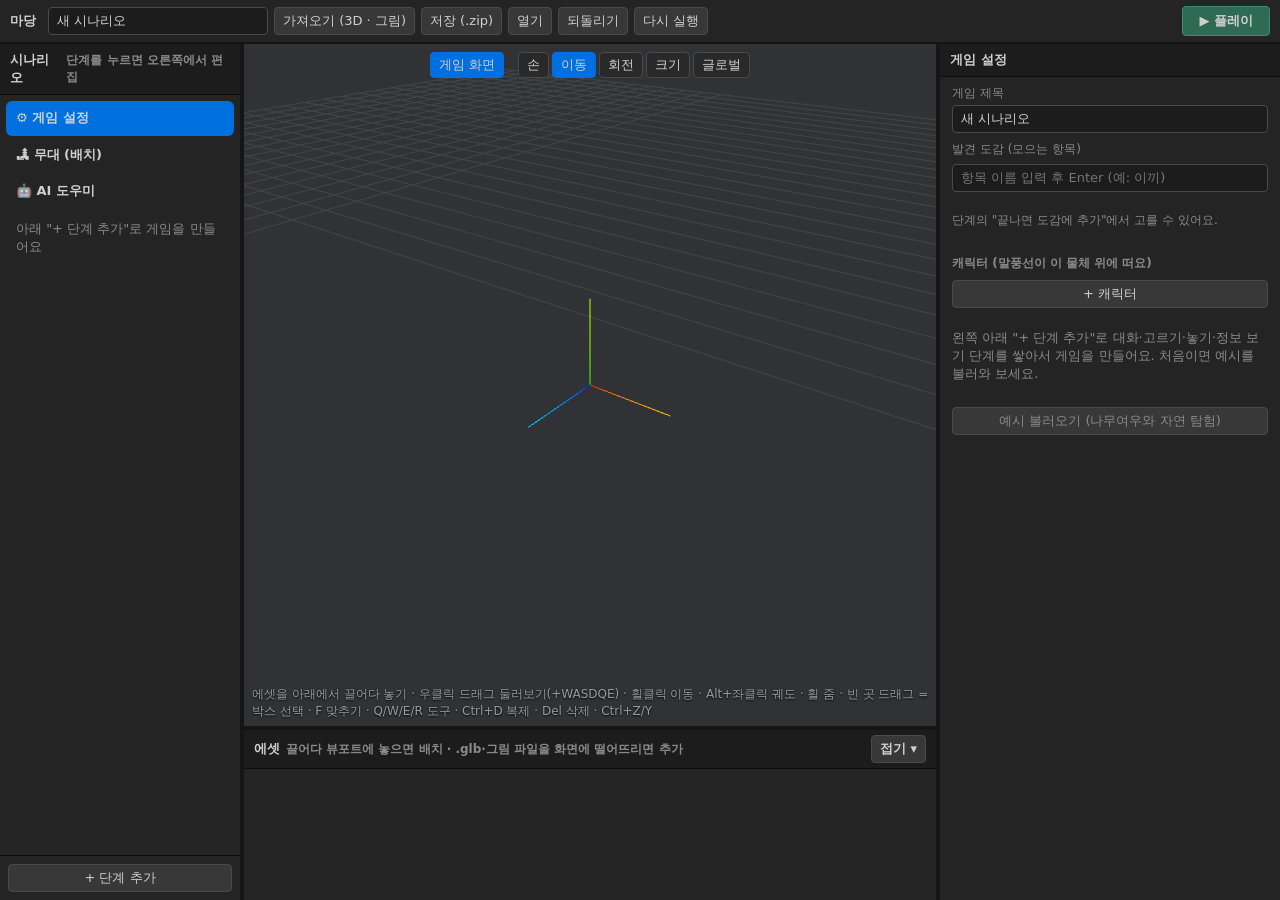
<file: index.html>
<!doctype html>
<html lang="ko">
<head>
<meta charset="utf-8">
<meta name="viewport" content="width=device-width, initial-scale=1">
<title>Madang 마당</title>
<style>:root{--bg:#151515;--panel:#242424;--panel2:#1c1c1c;--line:#0d0d0d;--text:#d0d0d0;--dim:#8a8a8a;--btn:#383838;--btn-h:#474747;--accent:#0070e0;--row-h:#2e2e2e;--left-w:240px;--right-w:340px;--tray-h:170px}*{box-sizing:border-box}body{background:var(--bg);color:var(--text);grid-template:44px 1fr 4px var(--tray-h) / var(--left-w) 4px 1fr 4px var(--right-w);height:100vh;margin:0;font:13px/1.4 system-ui,Malgun Gothic,sans-serif;display:grid;overflow:hidden}body.trayClosed{--tray-h:34px}header{background:var(--panel);grid-area:1/1/2/-1;align-items:center;gap:6px;margin-bottom:2px;padding:0 10px;display:flex}header b{margin-right:6px}button,input,select{font:inherit;color:inherit;background:var(--btn);border:1px solid #4a4a4a;border-radius:4px;padding:4px 8px}button{cursor:pointer}button:hover{background:var(--btn-h)}button.on{background:var(--accent);border-color:var(--accent)}input,select{background:var(--panel2);width:100%}input[type=checkbox]{width:auto}textarea{width:100%;font:inherit;color:inherit;background:var(--panel2);resize:vertical;border:1px solid #4a4a4a;border-radius:4px;padding:6px}ul{margin:0;padding:0;list-style:none}li{cursor:pointer}li.sel,.fTop.sel,.fStep.sel{background:var(--accent)!important}.dim{color:var(--dim);font-size:12px}.title{background:var(--panel2);border-bottom:1px solid var(--line);align-items:center;gap:6px;padding:7px 10px;font-weight:600;display:flex}.title .grow{flex:1}#btnPlay{background:#2f6a55;border-color:#3d8a6e;padding:5px 16px;font-weight:600}#flow{grid-area:2/1/5/2}#lsplit{grid-area:2/2/5/3}#view{grid-area:2/3/3/4}#tsplit{grid-area:3/3/4/4}#tray{grid-area:4/3/5/4}#rsplit{grid-area:2/4/5/5}#inspector{grid-area:2/5/5/6}.split{background:var(--bg);touch-action:none;-webkit-user-select:none;user-select:none;z-index:2;position:relative}.split:after{content:"";position:absolute;inset:-4px 0}#lsplit:after,#rsplit:after{inset:0 -4px}.split:hover,.split.drag{background:var(--accent)}#lsplit,#rsplit{cursor:col-resize}#tsplit{cursor:row-resize}body.trayClosed #tsplit{pointer-events:none}#flow{background:var(--panel);flex-direction:column;min-height:0;display:flex}#flowList{flex:1;padding:6px;overflow:auto}.fTop{border-radius:6px;align-items:center;gap:8px;margin-bottom:2px;padding:8px 10px;font-weight:600;display:flex}.fTop:hover,.fStep:hover{background:var(--row-h)}.fChapter{color:var(--dim);cursor:default;-webkit-user-select:none;user-select:none;padding:10px 6px 3px;font-size:11px}.fStep{-webkit-user-select:none;user-select:none;border:1px solid #0000;border-radius:6px;grid-template-columns:20px 1fr;gap:2px 6px;padding:6px 8px;display:grid;position:relative}.fStep .scNo{color:var(--dim);text-align:right;grid-row:1/3;padding-top:1px}.fStep .scText{text-overflow:ellipsis;white-space:nowrap;color:#bbb;font-size:12px;overflow:hidden}.fStep.sel .scText{color:#fff}.fStep .fActs{gap:2px;display:none;position:absolute;top:4px;right:4px}.fStep:hover .fActs{display:flex}.fActs button{background:#333;padding:0 6px;font-size:11px}.fStep.dragging{opacity:.4}.fStep.dropBefore{box-shadow:inset 0 3px var(--accent)}.fStep.dropAfter{box-shadow:inset 0 -3px var(--accent)}.fChapter.dropInto{color:#fff;box-shadow:inset 0 -3px var(--accent)}.scType{white-space:nowrap;background:#3a3a3a;border-radius:8px;justify-self:start;padding:0 7px;font-size:11px}.t-choice{background:#5a3d7a}.t-place{background:#2f6a55}.t-info{background:#7a5a2f}.fEmpty{color:var(--dim);padding:10px}#flowAdd{border-top:1px solid var(--line);padding:8px;position:relative}#flowAdd>button{width:100%}#addMenu{background:#2c2c2c;border:1px solid #444;border-radius:6px;flex-direction:column;gap:2px;padding:4px;display:flex;position:absolute;bottom:44px;left:8px;right:8px;box-shadow:0 6px 18px #0008}#addMenu[hidden]{display:none}#addMenu button{text-align:left;background:0 0;border:0}#addMenu button:hover{background:var(--row-h)}#addMenu small{color:var(--dim);margin-left:6px}#view{min-width:0;min-height:0;position:relative;overflow:hidden}#view canvas{display:block}#vtools{z-index:3;gap:3px;display:flex;position:absolute;top:8px;left:50%;transform:translate(-50%)}#vtools button{background:#282828d9;padding:3px 8px}#vtools button.on{background:var(--accent)}#vtools .sep{width:8px}#hint{color:#9a9a9a;pointer-events:none;text-shadow:0 1px 2px #000;z-index:1;font-size:12px;position:absolute;bottom:6px;left:8px}body.stepFocus #hint{display:none}#msg{color:#ffd27a;z-index:4;pointer-events:none;background:#000c;border-radius:6px;padding:4px 12px;position:absolute;top:56px;left:50%;transform:translate(-50%)}#msg:empty{display:none}#marquee{pointer-events:none;background:#0070e026;border:1px solid #4aa3ff;position:absolute}.drop #view{outline:3px dashed var(--accent);outline-offset:-3px}#tray{background:var(--panel);flex-direction:column;min-height:0;display:flex}#tray .title{padding:5px 10px}#trayBody{flex:1;padding:8px 10px;overflow:auto}body.trayClosed #trayBody{display:none}#assetList{flex-wrap:wrap;gap:8px;display:flex}#assetList li{-webkit-user-select:none;user-select:none;background:#2a2a2a;border:1px solid #444;border-radius:4px;flex-direction:column;width:92px;font-size:12px;display:flex;overflow:hidden}#assetList img{pointer-events:none;background:radial-gradient(#4a4a4a,#2c2c2c);width:90px;height:90px;display:block}#assetList span{white-space:nowrap;text-overflow:ellipsis;border-top:2px solid var(--accent);padding:3px 6px;overflow:hidden}#assetList li:hover{border-color:var(--accent)}#assetList li.sel{border-color:var(--accent);background:#1d3a5c!important}body.placing,body.placing *{cursor:copy!important}#imageHead{margin:10px 0 6px}#imageList{flex-wrap:wrap;gap:8px;display:flex}#imageList li{cursor:default;background:#2a2a2a;border:1px solid #444;border-radius:4px;flex-direction:column;width:92px;font-size:12px;display:flex;overflow:hidden}#imageList img{object-fit:cover;width:90px;height:64px;display:block}#imageList span{white-space:nowrap;text-overflow:ellipsis;border-top:2px solid #c9a227;padding:3px 6px;overflow:hidden}#inspector{background:var(--panel);flex-direction:column;min-height:0;display:flex}#insBody{flex-direction:column;flex:1;gap:8px;padding:8px 12px 16px;display:flex;overflow:auto}#insBody>section{flex-direction:column;gap:8px;display:flex}#insBody>section[hidden]{display:none}#insBody h4{color:var(--dim);margin:6px 0 0;font-size:12px;font-weight:600}.scField{flex-direction:column;flex:1;gap:3px;min-width:0;display:flex}.scField>span{color:var(--dim);font-size:12px}.scRow{align-items:flex-end;gap:8px;display:flex}.scBar{flex-wrap:wrap;align-items:center;gap:4px;display:flex}.scBar select{width:auto}.scPlay{background:#2f6a55;margin-left:auto}.scSub{border-left:3px solid #444;flex-direction:column;gap:6px;padding:4px 0 4px 10px;display:flex}.scCard{background:var(--panel2);border-radius:6px;grid-template-columns:1fr auto;gap:4px;padding:6px;display:grid}.scCard .scImg,.scCard .scCheck{grid-column:1/-1}.scCheck{white-space:nowrap;align-items:center;gap:4px;display:flex}.scImg{align-items:center;gap:6px;display:flex}.scImg img{object-fit:cover;border-radius:4px;width:44px;height:44px}.scImg em{color:var(--dim);font-size:12px}.scHello{color:var(--dim);flex-direction:column;gap:10px;display:flex}.chips{flex-wrap:wrap;gap:4px;display:flex}.chips span{background:#3a3a3a;border-radius:10px;align-items:center;gap:4px;padding:2px 4px 2px 10px;display:flex}.chips button{background:0 0;border:0;padding:0 6px}#outSearch{width:100%}.cols,#objectList li{grid-template-columns:1fr 100px;gap:8px;padding:3px 8px;display:grid}.cols{color:var(--dim);border-bottom:1px solid var(--line);font-size:12px}#objectList{background:var(--panel2);border-radius:4px;max-height:40vh;overflow:auto}#objectList li:nth-child(2n){background:#202020}#objectList li:hover{background:var(--row-h)}#objectList li span:last-child{color:var(--dim);text-overflow:ellipsis;white-space:nowrap;overflow:hidden}.row{grid-template-columns:34px 1fr 1fr 1fr;align-items:center;gap:3px;display:grid}#btnBack{align-self:flex-start}#btnBack[hidden]{display:none}#aiCode{font:12px/1.4 Consolas,monospace}#btnRun{margin-left:0}body.playing #vtools,body.playing #hint{display:none}</style>
  <script type="module" crossorigin src="./assets/main-tUcpjm-h.js"></script>
  <link rel="modulepreload" crossorigin href="./assets/player-zhtlNGGX.js">
  <link rel="stylesheet" crossorigin href="./assets/player-BO5rk6H3.css">
</head>
<body>
<header>
  <b>마당</b>
  <input id="mapName" style="width:220px" value="새 시나리오" title="게임 제목">
  <button id="btnImport" title="3D(.glb)와 그림(png/jpg/webp)을 여러 개 한꺼번에">가져오기 (3D · 그림)</button>
  <button id="btnSave">저장 (.zip)</button>
  <button id="btnOpen">열기</button>
  <button id="btnUndo" title="Ctrl+Z">되돌리기</button>
  <button id="btnRedo" title="Ctrl+Y">다시 실행</button>
  <span style="flex:1"></span>
  <button id="btnPlay" title="고른 단계부터 실행 (Esc로 끝내기)">▶ 플레이</button>
  <input id="fileGlb" type="file" accept=".glb,.png,.jpg,.jpeg,.webp" multiple hidden>
  <input id="fileZip" type="file" accept=".zip" hidden>
</header>

<aside id="flow">
  <div class="title">시나리오 <span class="dim">단계를 누르면 오른쪽에서 편집</span></div>
  <div id="flowList"></div>
  <div id="flowAdd">
    <div id="addMenu" hidden></div>
    <button id="btnAddStep">+ 단계 추가</button>
  </div>
</aside>
<div id="lsplit" class="split" title="드래그: 크기 조절 · 더블클릭: 기본 크기"></div>

<main id="view">
  <div id="vtools">
    <button id="btnOverlay" class="on" title="고른 단계의 게임 화면을 겹쳐 보기">게임 화면</button>
    <span class="sep"></span>
    <button data-tool="hand" title="Q">손</button>
    <button data-tool="translate" class="on" title="W">이동</button>
    <button data-tool="rotate" title="E">회전</button>
    <button data-tool="scale" title="R">크기</button>
    <button id="btnSpace" title="X">글로벌</button>
  </div>
  <div id="hint">에셋을 아래에서 끌어다 놓기 · 우클릭 드래그 둘러보기(+WASDQE) · 휠클릭 이동 · Alt+좌클릭 궤도 · 휠 줌 · 빈 곳 드래그 = 박스 선택 · F 맞추기 · Q/W/E/R 도구 · Ctrl+D 복제 · Del 삭제 · Ctrl+Z/Y</div>
  <div id="msg"></div>
</main>
<div id="tsplit" class="split" title="드래그: 크기 조절 · 더블클릭: 기본 크기"></div>
<section id="tray">
  <div class="title">에셋 <span class="dim">끌어다 뷰포트에 놓으면 배치 · .glb·그림 파일을 화면에 떨어뜨리면 추가</span><span class="grow"></span><button id="btnTray" title="접기/펴기">접기 ▾</button></div>
  <div id="trayBody"><ul id="assetList"></ul><div id="imageHead" class="dim" hidden>그림 (카드·정보 패널용)</div><ul id="imageList"></ul></div>
</section>

<div id="rsplit" class="split" title="드래그: 크기 조절 · 더블클릭: 기본 크기"></div>
<aside id="inspector">
  <div class="title" id="insTitle">설정</div>
  <div id="insBody">
    <button id="btnBack" hidden>← 단계로 돌아가기</button>
    <section id="insSettings"></section>
    <section id="insStep"></section>
    <section id="insStage" hidden>
      <input id="outSearch" placeholder="물체 검색...">
      <div class="cols"><span>이름</span><span>에셋</span></div>
      <ul id="objectList"></ul>
      <div id="objCount" class="dim"></div>
    </section>
    <section id="insAi" hidden>
      <label class="scField"><span>무엇을 부탁할까요</span>
        <select id="aiMode">
          <option value="new">시나리오 새로 만들기 (지금 단계를 바꿈)</option>
          <option value="append">시나리오 뒤에 이어 붙이기</option>
          <option value="stage">무대 배치 · 연결 (물체 놓기, 캐릭터·화면 위치 연결)</option>
        </select></label>
      <textarea id="aiPrompt" rows="4"></textarea>
      <button id="btnCopy" title="Ctrl+Enter">① AI용 요청 복사</button>
      <p class="dim">② claude.ai 또는 ChatGPT 채팅에 붙여넣기 (추가 요금 없음)<br>③ AI 답을 통째로 아래 칸에 붙여넣기</p>
      <textarea id="aiCode" rows="8" spellcheck="false" placeholder="AI가 준 답을 여기 붙여넣어요"></textarea>
      <button id="btnRun" class="scPlay" title="Ctrl+Enter">④ 확인 후 적용</button>
      <p class="dim">적용한 결과는 Ctrl+Z 한 번으로 통째로 되돌릴 수 있어요. 사실이 맞는지는 꼭 직접 확인하세요.</p>
    </section>
    <section id="insObject" hidden>
      <label class="scField"><span>이름</span><input id="pName"></label>
      <div class="row"><span></span><span class="dim">X</span><span class="dim">Y</span><span class="dim">Z</span></div>
      <div class="row"><span>위치</span><input data-k="p0" type="number" step="0.1"><input data-k="p1" type="number" step="0.1"><input data-k="p2" type="number" step="0.1"></div>
      <div class="row"><span>회전</span><input data-k="r0" type="number" step="5"><input data-k="r1" type="number" step="5"><input data-k="r2" type="number" step="5"></div>
      <div class="row"><span>크기</span><input data-k="s0" type="number" step="0.1"><input data-k="s1" type="number" step="0.1"><input data-k="s2" type="number" step="0.1"></div>
      <p class="dim">위치 m · 회전 도(°) · 여러 개 고르면 같은 값이 모두에 적용</p>
    </section>
  </div>
</aside>
</body>
</html>
</file>
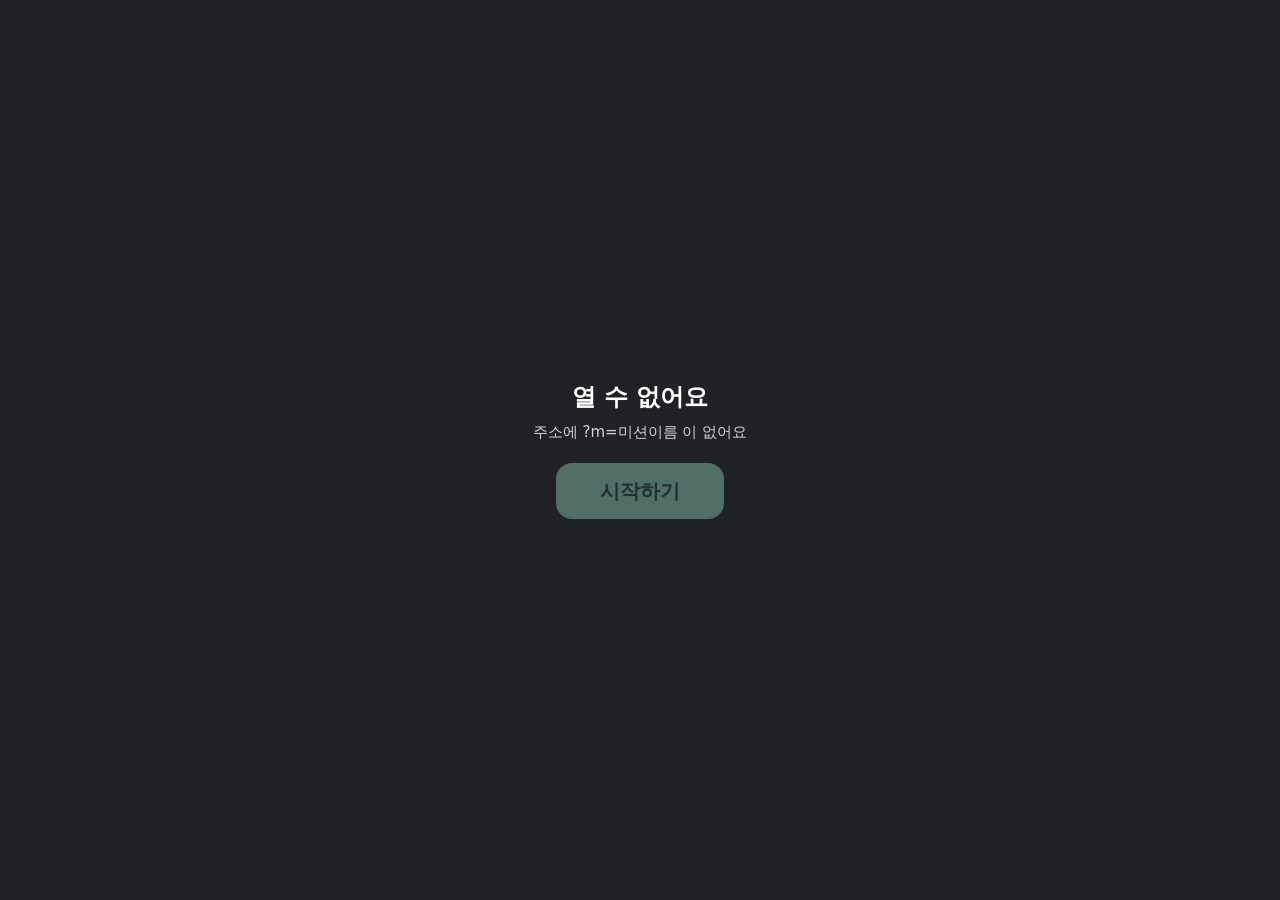
<file: play.html>
<!doctype html>
<html lang="ko">
<head>
<meta charset="utf-8">
<meta name="viewport" content="width=device-width, initial-scale=1, maximum-scale=1, user-scalable=no">
<title>마당 플레이</title>
<style>html,body{color:#fff;background:#202226;height:100%;margin:0;font:15px/1.4 system-ui,Malgun Gothic,sans-serif;overflow:hidden}#view{touch-action:none;position:fixed;inset:0}#view canvas{display:block}#gate{z-index:10;text-align:center;background:#202226ee;place-items:center;padding:24px;display:grid;position:fixed;inset:0}#gate h1{margin:0 0 8px;font-size:24px}#gate p{opacity:.8;margin:0 0 20px}#gate button{font:inherit;color:#1f4a3d;background:#9be3cb;border:0;border-radius:16px;padding:14px 44px;font-size:20px;font-weight:700}#gate button:disabled{opacity:.4}#gate[hidden]{display:none}#hint{z-index:5;pointer-events:none;background:#000a;border-radius:14px;padding:10px 18px;position:fixed;top:40%;left:50%;transform:translate(-50%)}#hint[hidden],#sheet[hidden],#edge[hidden]{display:none}.poweredby-img{display:none!important}#sheet{z-index:4;max-height:55vh;padding:12px 12px max(12px, env(safe-area-inset-bottom));flex-direction:column;gap:10px;display:flex;position:fixed;bottom:0;left:0;right:0;overflow-y:auto}#sheet .b3{width:auto;box-shadow:0 -2px 16px #0006}#sheet .bBubble:after{display:none}#sheet .bLine{font-size:20px}#sheet .bCards{grid-template-columns:repeat(auto-fit,minmax(130px,1fr));gap:10px;display:grid}#sheet .pCard{width:auto;min-height:0}#sheet .pCard img{height:80px}#sheet .bInfo img{max-height:30vh}#sheet .bInfo.big img{max-height:60vh}#sheet>.pBtn{align-self:stretch;padding:14px}.sizeRow{justify-content:center;gap:8px;display:flex}.sizeRow .on{color:#1f4a3d;background:#9be3cb}#play .pHud{top:max(10px, env(safe-area-inset-top));flex-wrap:wrap;justify-content:center;max-width:calc(100vw - 90px);bottom:auto}#play .pTeacher{top:max(10px, env(safe-area-inset-top));flex-direction:column-reverse;align-items:flex-end;bottom:auto}#edge{z-index:3;pointer-events:none;position:fixed;transform:translate(-50%,-50%)}#edge span{filter:drop-shadow(0 0 4px #000a);border:14px solid #0000;border-left:22px solid #9be3cb;width:0;height:0;display:block}</style>
<script src="localize-8thwall-ui.js"></script>
  <script type="module" crossorigin src="./assets/play-BzQImpXS.js"></script>
  <link rel="modulepreload" crossorigin href="./assets/player-zhtlNGGX.js">
  <link rel="stylesheet" crossorigin href="./assets/player-BO5rk6H3.css">
</head>
<body>
<main id="view"></main>
<div id="hint" hidden></div>
<div id="sheet" hidden></div>
<div id="edge" hidden><span></span></div>
<div id="gate">
  <div>
    <h1 id="title">불러오는 중…</h1>
    <p id="msg"></p>
    <button id="btnStart" disabled>시작하기</button>
  </div>
</div>
</body>
</html>
</file>
<file: assets/player-BO5rk6H3.css>
#ui3d{pointer-events:none;z-index:1;inset:0;position:absolute!important}.b3{--p:#384280f2;--mint:#9be3cb;background:var(--p);color:#fff;border-radius:18px;padding:14px 18px;font:18px/1.45 system-ui,Malgun Gothic,sans-serif;box-shadow:0 6px 18px #0007}.b3 button{font:inherit;cursor:pointer}.bBubble{flex-direction:column;gap:8px;width:380px;display:flex;position:relative}.bBubble:after{content:"";border:16px solid #0000;border-bottom:0;border-top-color:var(--p);position:absolute;bottom:-16px;left:50%;transform:translate(-50%)}.bWho{opacity:.9;align-items:center;gap:8px;font-size:15px;display:flex}.pBadge{color:#5a3a00;background:#f3c35b;border-radius:50%;place-items:center;width:30px;height:30px;font-weight:700;display:grid}.bLine{white-space:pre-wrap;font-size:24px;font-weight:700}.bGuide{opacity:.85;border-top:1px solid #fff3;padding-top:6px;font-size:15px}.bGuide.wrong{opacity:1;color:#ffd27a}.bCards{gap:20px;display:flex}.pCard{border:3px solid #fff3;flex-direction:column;justify-content:flex-end;align-items:center;gap:4px;width:190px;min-height:150px;padding:12px;display:flex}.pCard:hover{border-color:var(--mint);background:var(--p)}.pCard img{object-fit:cover;border-radius:10px;width:100%;height:100px}.pCard b{font-size:20px}.pCard small{opacity:.8;font-size:14px}.bInfo{width:360px}.bInfo.big{width:640px}.pInfoHead{justify-content:space-between;align-items:center;gap:8px;display:flex}.bInfo img{object-fit:cover;border-radius:10px;width:100%;max-height:420px;margin-top:8px}.bInfo p{margin:8px 0 4px}.pCredit{opacity:.7;font-size:13px}.bCount{flex-direction:column;align-items:center;gap:4px;padding:10px 16px;display:flex}.bCount small{opacity:.8;font-size:13px}.pCount{align-items:center;gap:8px;display:flex}.pCount span{border:3px solid #9fd4ff;border-radius:50%/60% 60% 40% 40%;width:22px;height:28px}.pCount span.got{background:#6ec6ff}.bEnd{text-align:center;width:360px}.bEnd b{font-size:26px}.bEnd div{justify-content:center;gap:8px;margin-top:12px;display:flex}.pBtn{background:var(--mint,#9be3cb);color:#1f4a3d;border:0;border-radius:14px;align-self:center;padding:10px 36px;font-size:18px;font-weight:700}.pBtn:hover{background:var(--mint,#9be3cb);filter:brightness(1.08)}.pMini{color:#fff;background:#fff2;border:0;border-radius:8px;padding:3px 10px;font-size:13px}.pMini:hover{background:#ffffff38}#play{pointer-events:none;color:#fff;z-index:2;--p:#384280eb;--mint:#9be3cb;position:absolute;inset:0}#play>*{pointer-events:auto}#play.preview>*{pointer-events:none}#play button{font:inherit;cursor:pointer}.pHud{background:var(--p);border-radius:14px;align-items:center;gap:10px;padding:5px 10px;font-size:12px;display:flex;position:absolute;bottom:10px;left:50%;transform:translate(-50%)}.pTabs,.pDexItems{align-items:center;gap:4px;display:flex}.pTabs span{background:#fff2;border-radius:10px;padding:1px 9px}.pTabs span.on{background:var(--mint);color:#1f4a3d;font-weight:700}.pDexItems span{opacity:.5;background:#ffffff1a;border-radius:8px;padding:1px 8px}.pDexItems span.got{color:#5a3a00;opacity:1;background:#f3c35b}.pTeacher{flex-direction:column;align-items:flex-end;gap:6px;display:flex;position:absolute;bottom:12px;right:12px}.pTeacher>.pMini{background:var(--p)}.pMenu{background:var(--p);border-radius:10px;grid-template-columns:1fr 1fr;gap:4px;padding:8px;display:grid}.pMenu small{opacity:.7;text-align:center;grid-column:1/-1}
</file>
